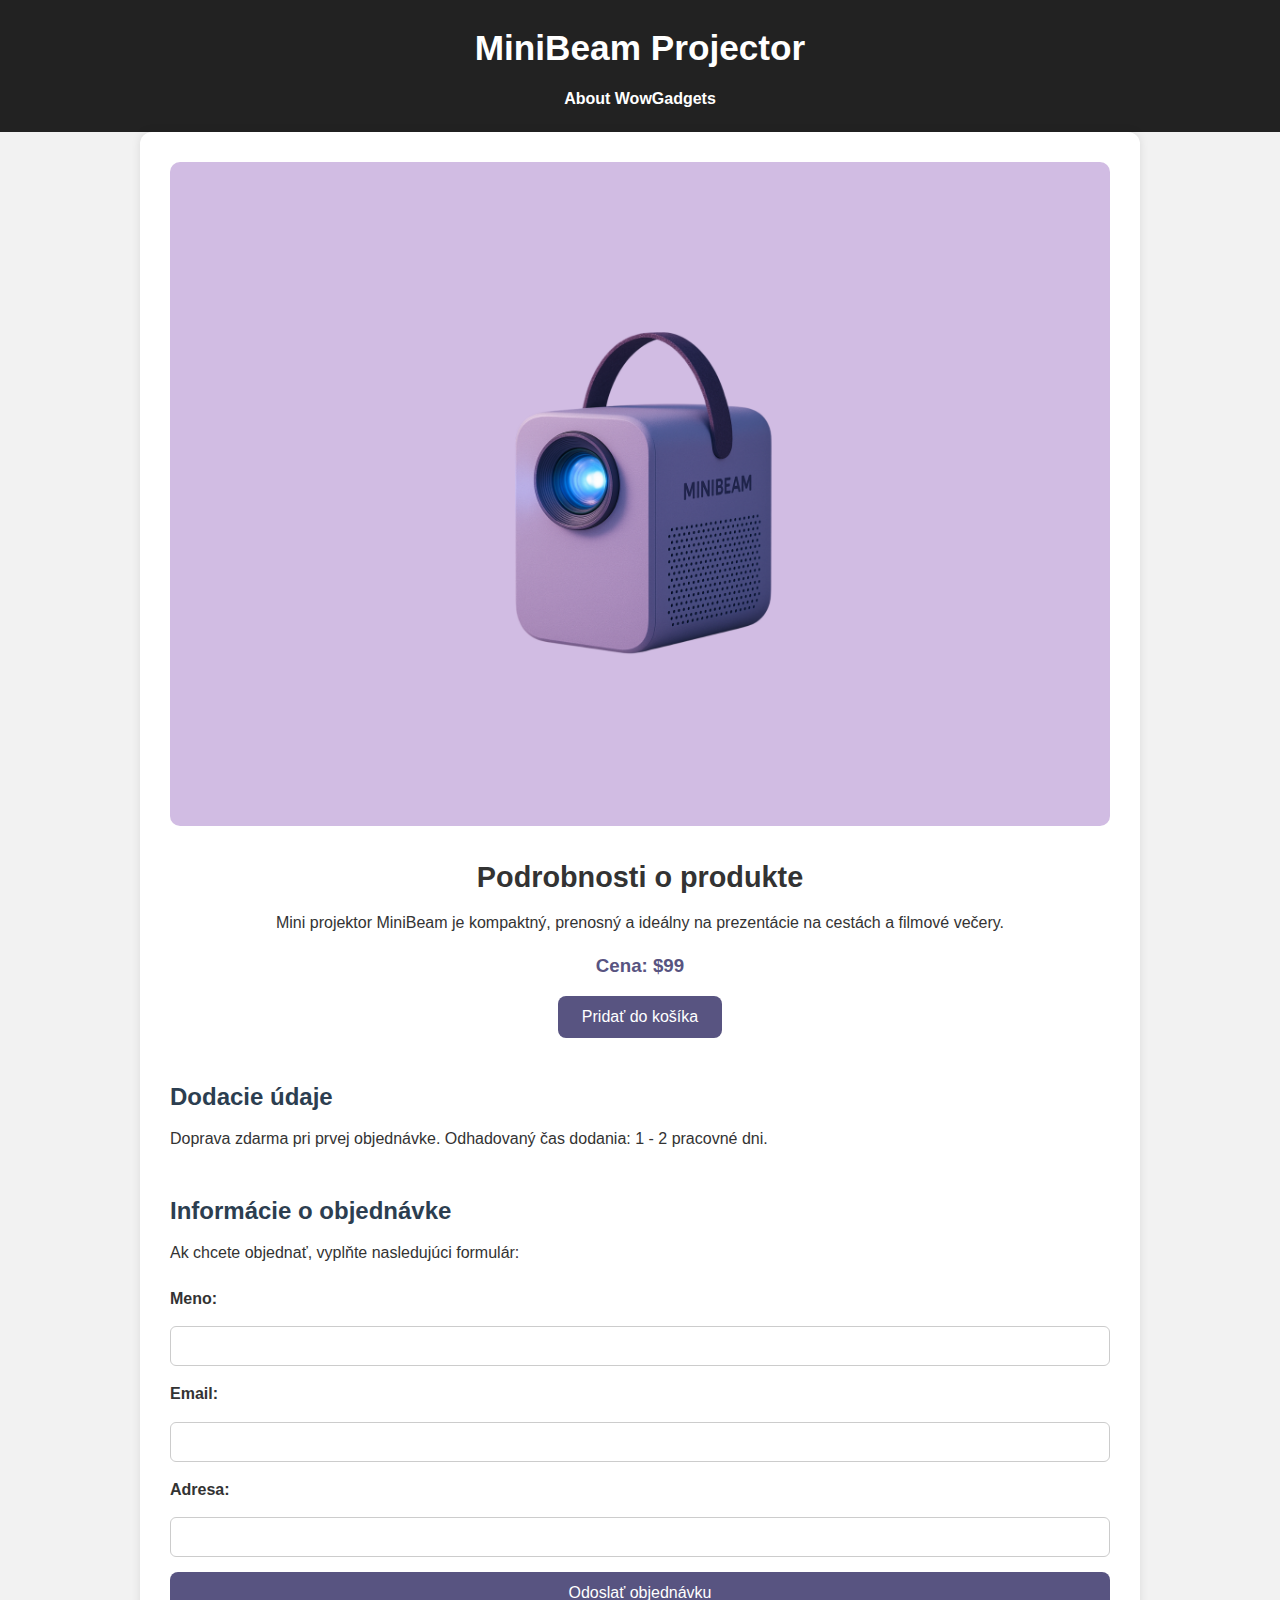
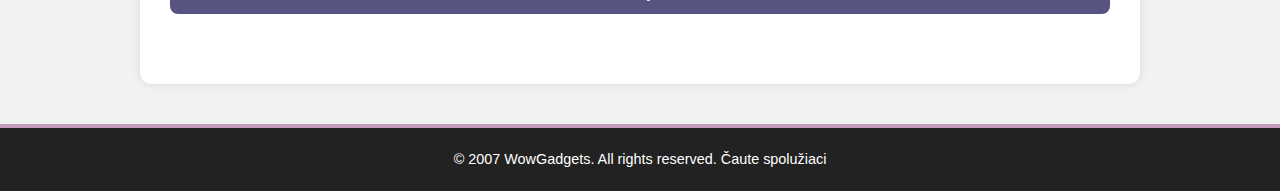
<file: index.html>
<!DOCTYPE html>
<head>
    <meta charset="UTF-8">
    <meta name="viewport" content="width=device-width, initial-scale=1.0">
    <title>MiniBeam Projector</title>
    <link rel="stylesheet" href="style.css">
</head>
<body>
    <header>
        <h1>MiniBeam Projector</h1>
        <nav>
            <ul>
                <li><a href="aboutwow.html">About WowGadgets</a></li>
            </ul>
        </nav>
    </header>
    
    <main>
        <section id="product-details">
            <img src="minibez1.png" alt="MiniBeam Mini Projector">
            <h2>Podrobnosti o produkte</h2>
            <p>Mini projektor MiniBeam je kompaktný, prenosný a ideálny na prezentácie na cestách a filmové večery.</p>
            <h3>Cena: $99</h3>
            <button>Pridať do košíka</button>
        </section>
        
        <section id="delivery-details">
            <h2>Dodacie údaje</h2>
            <p>Doprava zdarma pri prvej objednávke. Odhadovaný čas dodania: 1 - 2 pracovné dni.</p>
        </section>
        
        <section id="ordering">
            <h2>Informácie o objednávke</h2>
            <p>Ak chcete objednať, vyplňte nasledujúci formulár:</p>
            <form action="https://lnk.sk/bxfh1" method="post">
                <label for="name">Meno:</label>
                <input type="text" id="name" name="name" required>
                
                <label for="email">Email:</label>
                <input type="email" id="email" name="email" required>
                
                <label for="address">Adresa:</label>
                <input type="text" id="address" name="address" required>
                
                <button type="submit">Odoslať objednávku</button>
            </form>
        </section>
    </main>
    
    <footer>
        <p>&copy; 2007 WowGadgets. All rights reserved. Čaute spolužiaci</p>
    </footer>
</body>
</html>
</file>
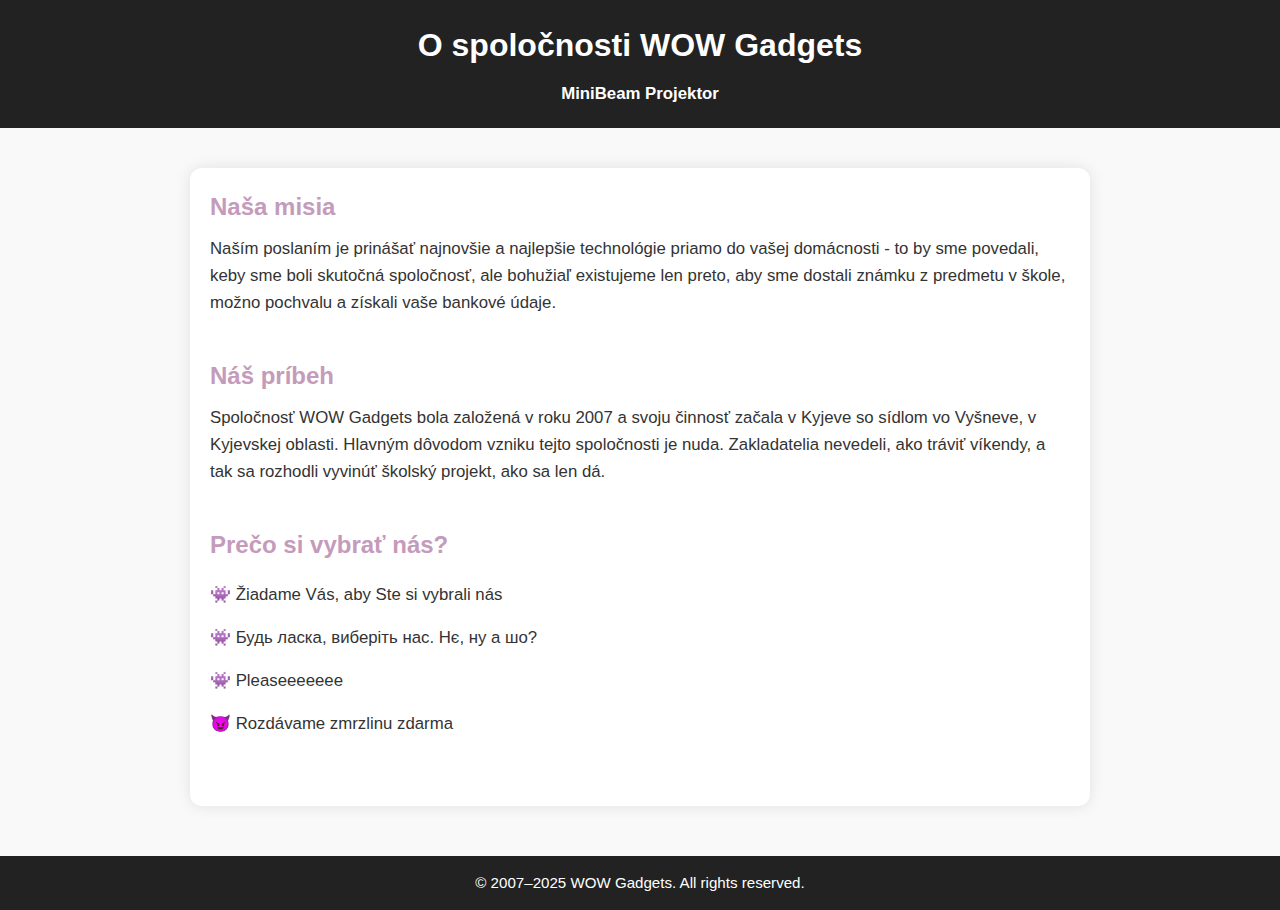
<file: aboutwow.html>
<!DOCTYPE html>
<html lang="en">
<head>
  <meta charset="UTF-8" />
  <meta name="viewport" content="width=device-width, initial-scale=1.0" />
  <title>About WOW Gadgets</title>
  <link rel="stylesheet" href="aboutwow.css" />
</head>
<body>
  <header>
    <h1>O spoločnosti WOW Gadgets</h1>
    <nav>
      <ul>
        <li><a href="minibeam.html">MiniBeam Projektor</a></li>
      </ul>
    </nav>
  </header>

  <main>
    <section class="about-intro">
      <h2>Naša misia</h2>
      <p>
        Naším poslaním je prinášať najnovšie a najlepšie technológie priamo do vašej domácnosti - to by sme povedali, keby sme boli skutočná spoločnosť, ale bohužiaľ existujeme len preto, aby sme dostali známku z predmetu v škole, možno pochvalu a získali vaše bankové údaje.
      </p>
    </section>

    <section class="about-story">
      <h2>Náš príbeh</h2>
      <p>
        Spoločnosť WOW Gadgets bola založená v roku 2007 a svoju činnosť začala v Kyjeve so sídlom vo Vyšneve, v Kyjevskej oblasti. Hlavným dôvodom vzniku tejto spoločnosti je nuda. Zakladatelia nevedeli, ako tráviť víkendy, a tak sa rozhodli vyvinúť školský projekt, ako sa len dá. 
      </p>
    </section>

    <section class="about-values">
      <h2>Prečo si vybrať nás?</h2>
      <ul>
        <li>👾 Žiadame Vás, aby Ste si vybrali nás</li>
        <li>👾 Будь ласка, виберіть нас. Нє, ну а шо?</li>
        <li>👾 Pleaseeeeeee</li>
        <li>😈 Rozdávame zmrzlinu zdarma</li>
      </ul>
    </section>
  </main>

  <footer>
    <p>&copy; 2007–2025 WOW Gadgets. All rights reserved.</p>
  </footer>
</body>
</html>
</file>
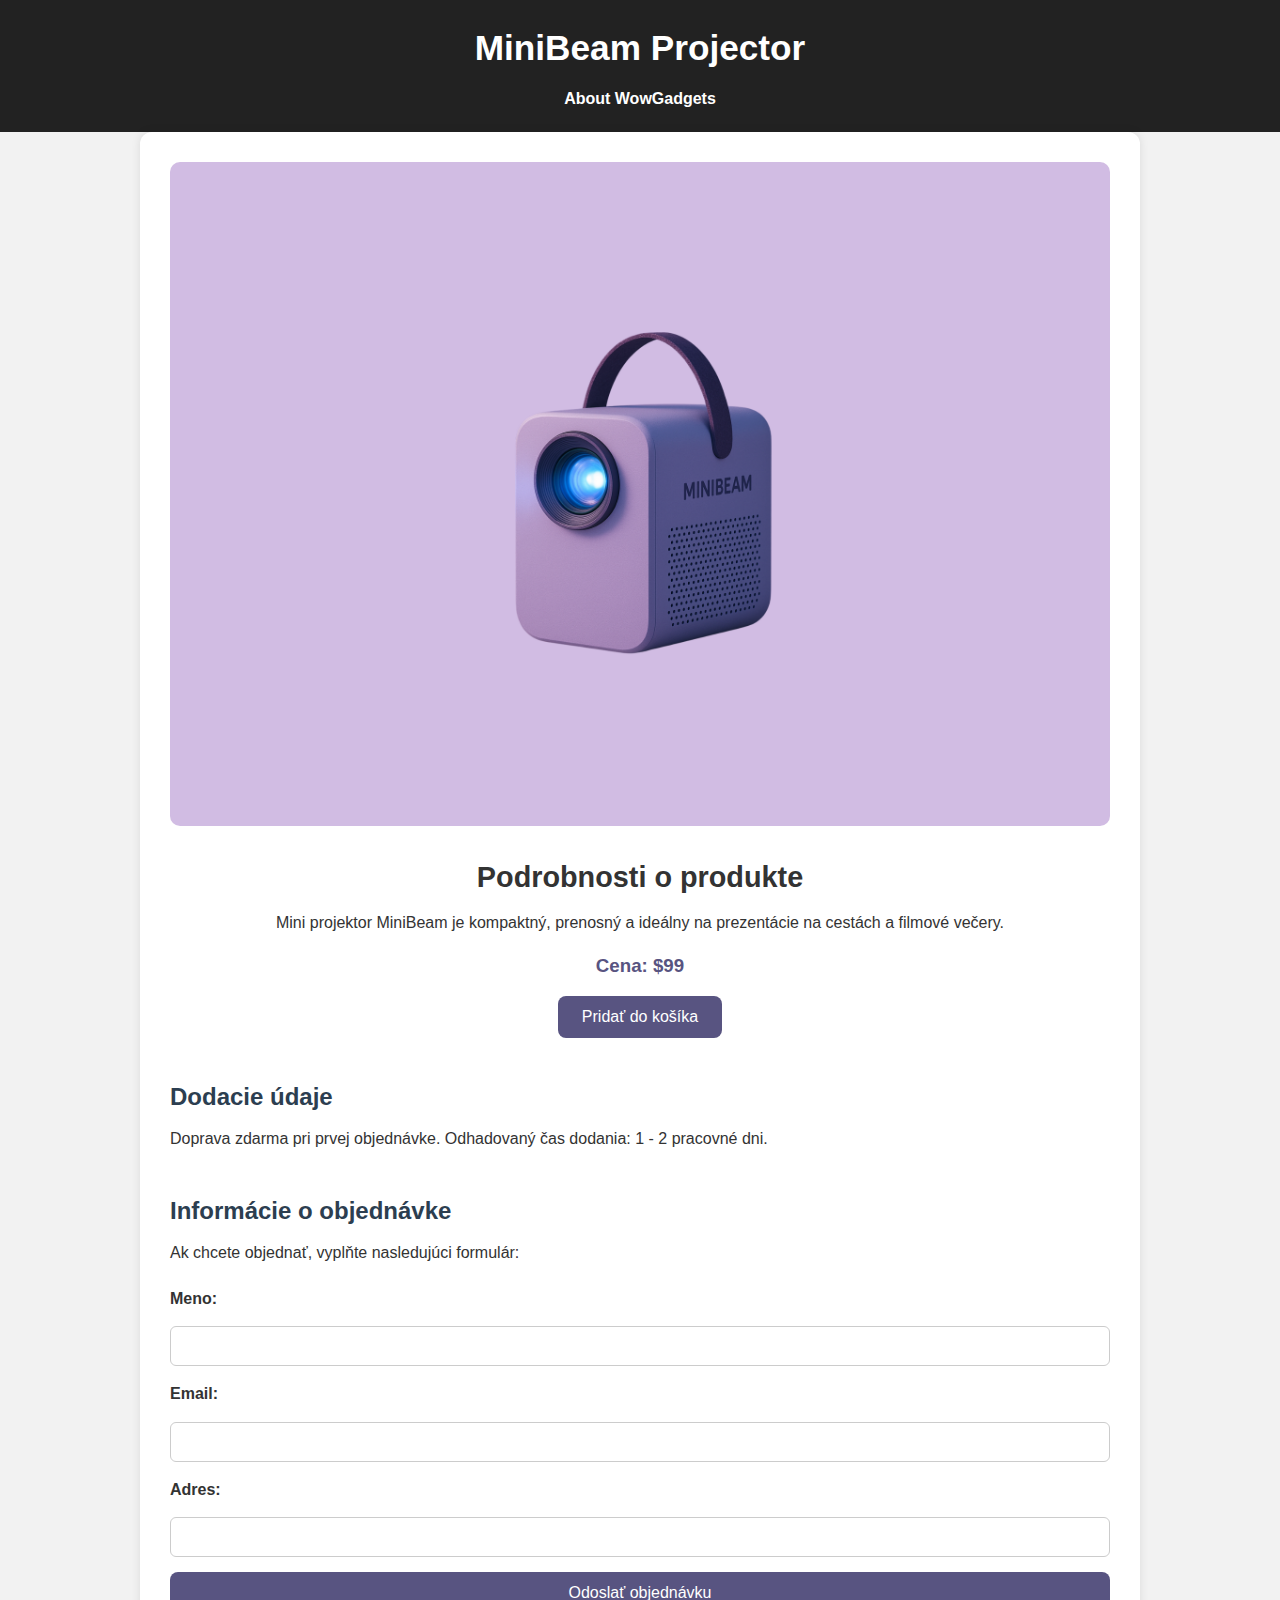
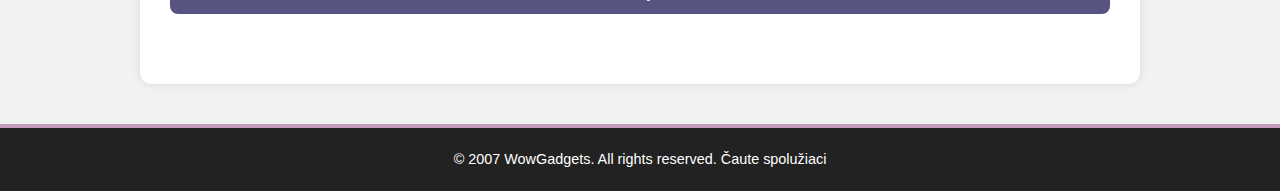
<file: minibeam.html>
<!DOCTYPE html>
<head>
    <meta charset="UTF-8">
    <meta name="viewport" content="width=device-width, initial-scale=1.0">
    <title>MiniBeam Projector</title>
    <link rel="stylesheet" href="minibeam.css">
</head>
<body>
    <header>
        <h1>MiniBeam Projector</h1>
        <nav>
            <ul>
                <li><a href="aboutwow.html">About WowGadgets</a></li>
            </ul>
        </nav>
    </header>
    
    <main>
        <section id="product-details">
            <img src="minibez1.png" alt="MiniBeam Mini Projector">
            <h2>Podrobnosti o produkte</h2>
            <p>Mini projektor MiniBeam je kompaktný, prenosný a ideálny na prezentácie na cestách a filmové večery.</p>
            <h3>Cena: $99</h3>
            <button>Pridať do košíka</button>
        </section>
        
        <section id="delivery-details">
            <h2>Dodacie údaje</h2>
            <p>Doprava zdarma pri prvej objednávke. Odhadovaný čas dodania: 1 - 2 pracovné dni.</p>
        </section>
        
        <section id="ordering">
            <h2>Informácie o objednávke</h2>
            <p>Ak chcete objednať, vyplňte nasledujúci formulár:</p>
            <form action="https://lnk.sk/bxfh1" method="post">
                <label for="name">Meno:</label>
                <input type="text" id="name" name="name" required>
                
                <label for="email">Email:</label>
                <input type="email" id="email" name="email" required>
                
                <label for="address">Adres:</label>
                <input type="text" id="address" name="address" required>
                
                <button type="submit">Odoslať objednávku</button>
            </form>
        </section>
    </main>
    
    <footer>
        <p>&copy; 2007 WowGadgets. All rights reserved. Čaute spolužiaci</p>
    </footer>
</body>
</html>
</file>
<file: style.css>
* {
  box-sizing: border-box;
  margin: 0;
  padding: 0;
}

body {
  font-family: 'Segoe UI', Tahoma, Geneva, Verdana, sans-serif;
  background-color: #f2f2f2;
  color: #333;
  line-height: 1.6;
}

/* Хедер */
header {
  background-color: #222;
  color: white;
  padding: 20px;
  text-align: center;
}

header h1 {
  margin-bottom: 10px;
  font-size: 2.2em;
}

/* Навігація */
nav ul {
  list-style: none;
  padding: 0;
  display: flex;
  justify-content: center;
  gap: 20px;
}

nav ul li a {
  color: white;
  text-decoration: none;
  font-weight: bold;
  padding: 6px 12px;
  border-radius: 6px;
  transition: background 0.3s;
}

nav ul li a:hover {
  background-color: #444  ;
}

/* Основна частина */
main {
  padding: 30px;
  max-width: 1000px;
  margin: auto;
  background-color: #fff;
  border-radius: 12px;
  box-shadow: 0 0 10px rgba(0, 0, 0, 0.1);
}

section {
  margin-bottom: 40px;
}

/* Секція продукту */
#product-details {
  text-align: center;
}

#product-details img {
  max-width: 100%;
  height: auto;
  margin-bottom: 20px;
  border-radius: 10px;
}

#product-details h2 {
  font-size: 1.8em;
  margin-bottom: 10px;
}

#product-details h3 {
  color: #585481;
  margin: 15px 0;
}

#product-details button {
  background-color: #585481;
  color: white;
  border: none;
  padding: 12px 24px;
  font-size: 1em;
  border-radius: 8px;
  cursor: pointer;
  transition: background-color 0.3s;
}

#product-details button:hover {
  background-color: #222;
}

/* Секції доставки та замовлення */
#delivery-details h2,
#ordering h2 {
  font-size: 1.5em;
  color: #2c3e50;
  margin-bottom: 10px;
}

/* Форма замовлення */
form {
  margin-top: 20px;
  display: flex;
  flex-direction: column;
  gap: 15px;
}

form label {
  font-weight: bold;
}

form input {
  padding: 10px;
  font-size: 1em;
  border: 1px solid #ccc;
  border-radius: 6px;
}

form button {
  background-color: #585481;
  color: white;
  border: none;
  padding: 12px;
  font-size: 1em;
  border-radius: 8px;
  cursor: pointer;
  transition: background-color 0.3s;
}

form button:hover {
  background-color: #C49BBB;
}

/* Футер */
footer {
  background-color: #222;
  color: white;
  text-align: center;
  padding: 20px;
  font-size: 0.9em;
  margin-top: 40px;
  border-top: 4px solid #C49BBB;
}
</file>
<file: aboutwow.css>
/* Загальні налаштування */
* {
  margin: 0;
  padding: 0;
  box-sizing: border-box;
}

body {
  font-family: 'Segoe UI', Tahoma, Geneva, Verdana, sans-serif;
  background-color: #f9f9f9;
  color: #333;
  line-height: 1.6;
}

/* Хедер */
header {
  background-color: #222;
  color: white;
  padding: 20px;
  text-align: center;
}

header h1 {
  font-size: 2em;
  margin-bottom: 10px;
}

nav ul {
  display: flex;
  justify-content: center;
  gap: 20px;
  list-style: none;
}

nav ul li a {
  color: #fff;
  text-decoration: none;
  font-weight: bold;
  transition: color 0.3s;
}

nav ul li a:hover {
  color: #C49BBB;
}

/* Основна частина */
main {
  max-width: 900px;
  margin: 40px auto;
  padding: 20px;
  background-color: #ffffff;
  border-radius: 12px;
  box-shadow: 0 0 15px rgba(0, 0, 0, 0.1);
}

main section {
  margin-bottom: 40px;
}

h2 {
  color: #C49BBB;
  margin-bottom: 10px;
}

p, ul {
  font-size: 1.05em;
}

/* Список */
.about-values ul {
  list-style-type: none;
  padding-left: 0;
}

.about-values li {
  padding: 8px 0;
}

/* Футер */
footer {
  background-color: #222;
  color: #fff;
  text-align: center;
  padding: 15px;
  font-size: 0.9em;
  margin-top: 50px;
}
</file>
<file: minibeam.css>
* {
  box-sizing: border-box;
  margin: 0;
  padding: 0;
}

body {
  font-family: 'Segoe UI', Tahoma, Geneva, Verdana, sans-serif;
  background-color: #f2f2f2;
  color: #333;
  line-height: 1.6;
}

/* Хедер */
header {
  background-color: #222;
  color: white;
  padding: 20px;
  text-align: center;
}

header h1 {
  margin-bottom: 10px;
  font-size: 2.2em;
}

/* Навігація */
nav ul {
  list-style: none;
  padding: 0;
  display: flex;
  justify-content: center;
  gap: 20px;
}

nav ul li a {
  color: white;
  text-decoration: none;
  font-weight: bold;
  padding: 6px 12px;
  border-radius: 6px;
  transition: background 0.3s;
}

nav ul li a:hover {
  background-color: #444;
}

/* Основна частина */
main {
  padding: 30px;
  max-width: 1000px;
  margin: auto;
  background-color: #fff;
  border-radius: 12px;
  box-shadow: 0 0 10px rgba(0, 0, 0, 0.1);
}

section {
  margin-bottom: 40px;
}

/* Секція продукту */
#product-details {
  text-align: center;
}

#product-details img {
  max-width: 100%;
  height: auto;
  margin-bottom: 20px;
  border-radius: 10px;
}

#product-details h2 {
  font-size: 1.8em;
  margin-bottom: 10px;
}

#product-details h3 {
  color: #585481;
  margin: 15px 0;
}

#product-details button {
  background-color: #585481;
  color: white;
  border: none;
  padding: 12px 24px;
  font-size: 1em;
  border-radius: 8px;
  cursor: pointer;
  transition: background-color 0.3s;
}

#product-details button:hover {
  background-color: #222;
}

/* Секції доставки та замовлення */
#delivery-details h2,
#ordering h2 {
  font-size: 1.5em;
  color: #2c3e50;
  margin-bottom: 10px;
}

/* Форма замовлення */
form {
  margin-top: 20px;
  display: flex;
  flex-direction: column;
  gap: 15px;
}

form label {
  font-weight: bold;
}

form input {
  padding: 10px;
  font-size: 1em;
  border: 1px solid #ccc;
  border-radius: 6px;
}

form button {
  background-color: #585481;
  color: white;
  border: none;
  padding: 12px;
  font-size: 1em;
  border-radius: 8px;
  cursor: pointer;
  transition: background-color 0.3s;
}

form button:hover {
  background-color: #C49BBB;
}

/* Футер */
footer {
  background-color: #222;
  color: white;
  text-align: center;
  padding: 20px;
  font-size: 0.9em;
  margin-top: 40px;
  border-top: 4px solid #C49BBB;
}
</file>
